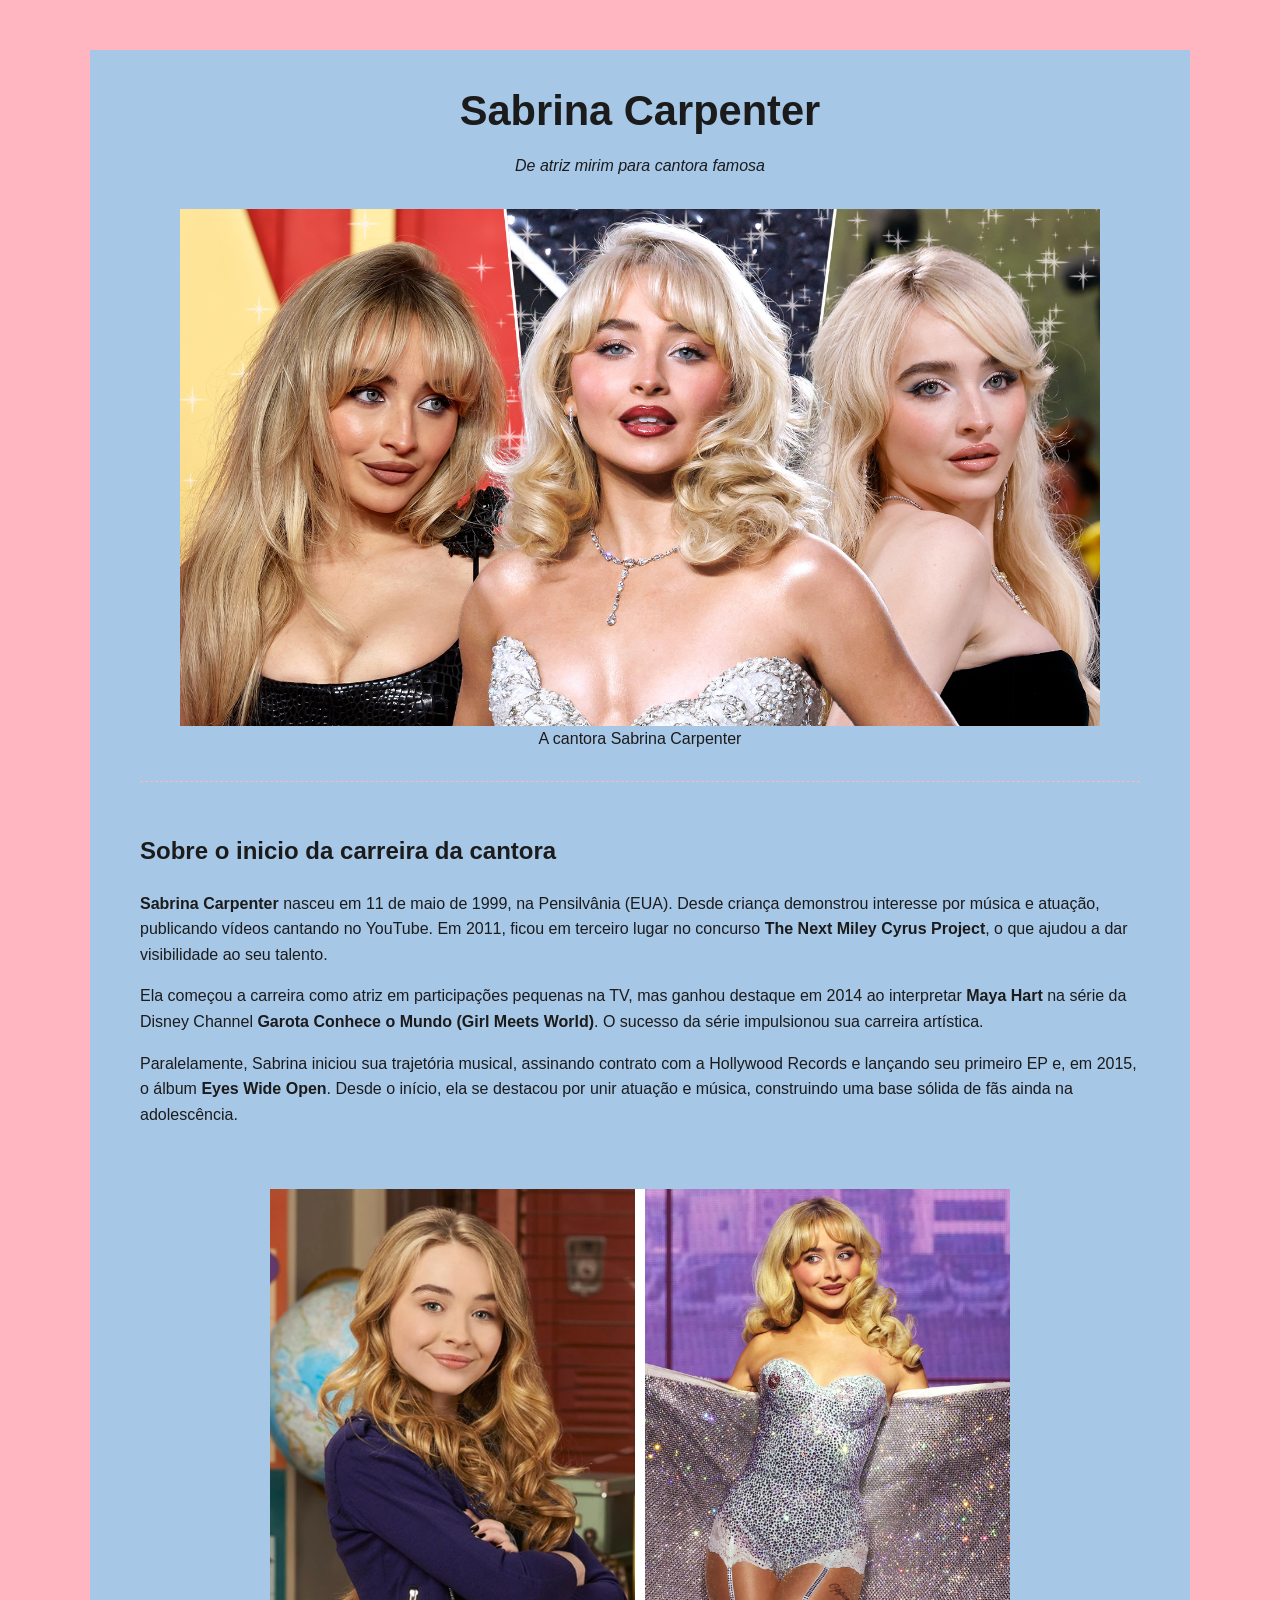
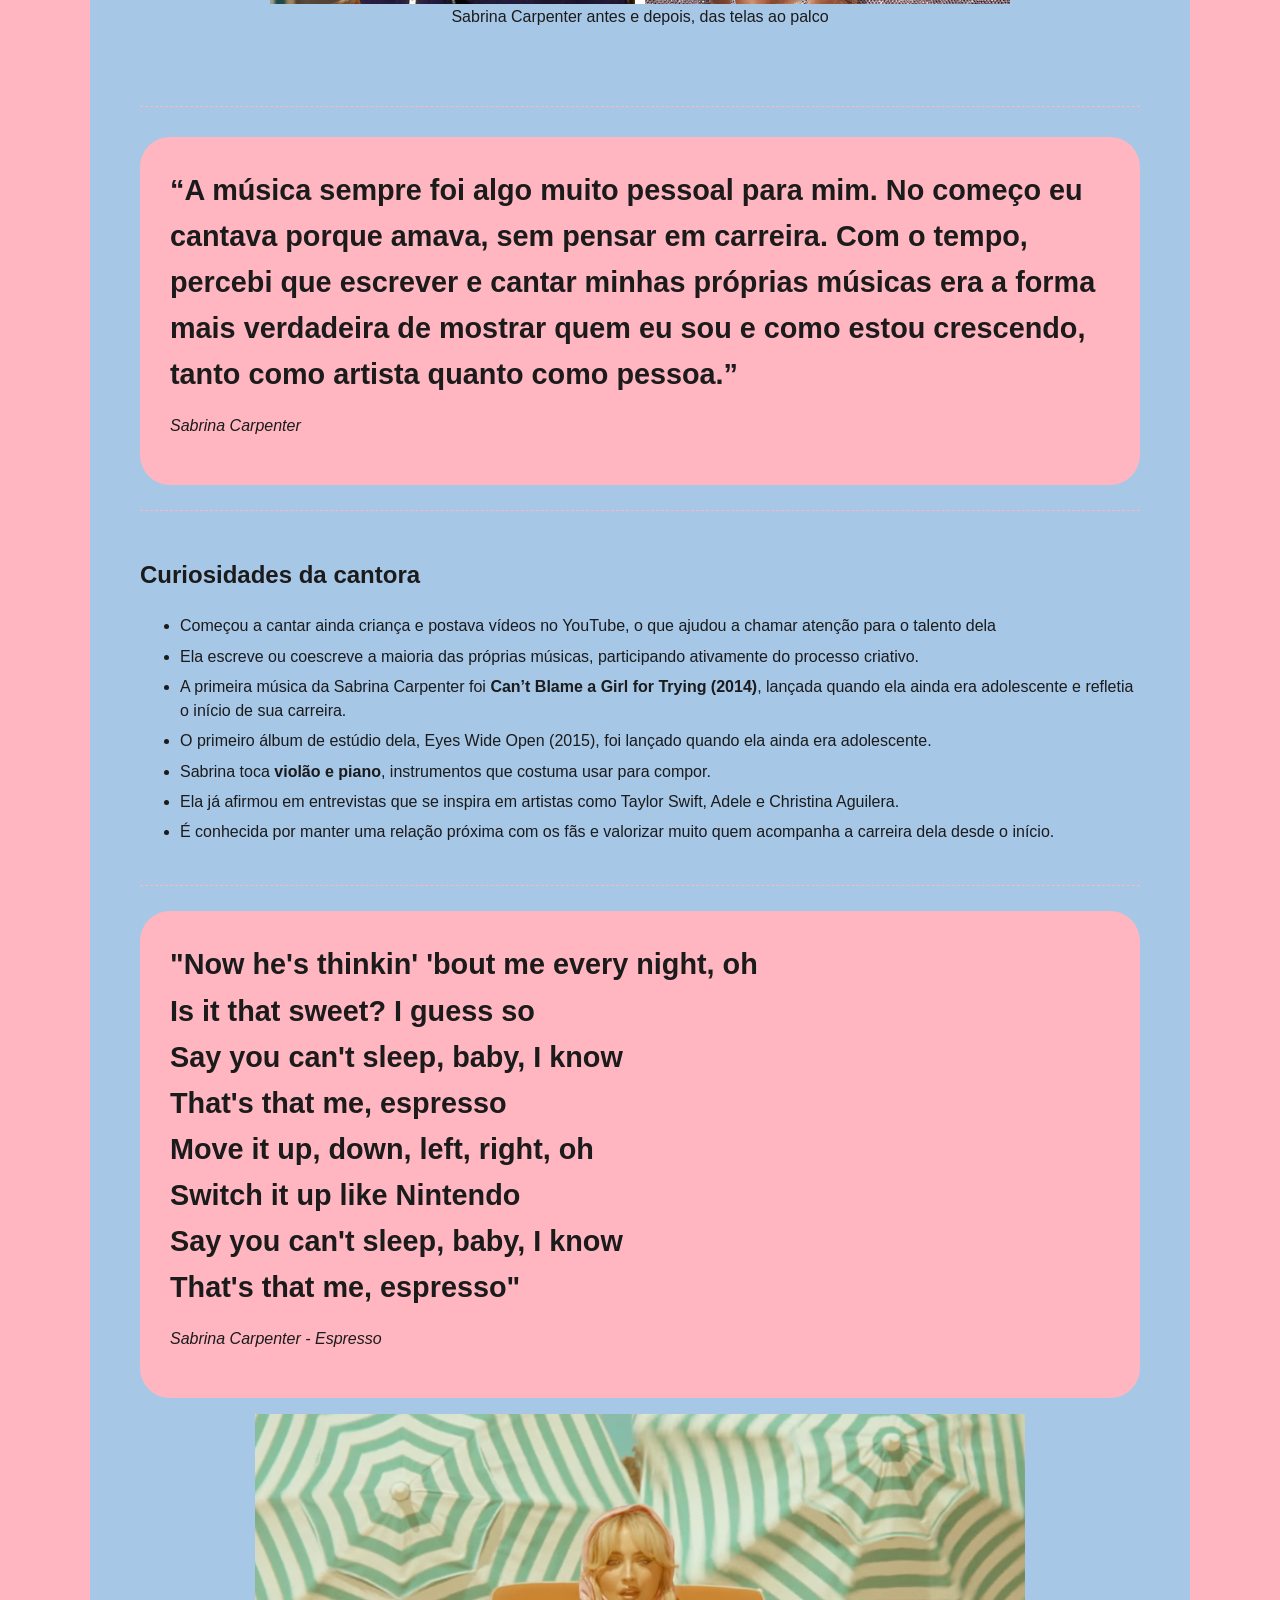
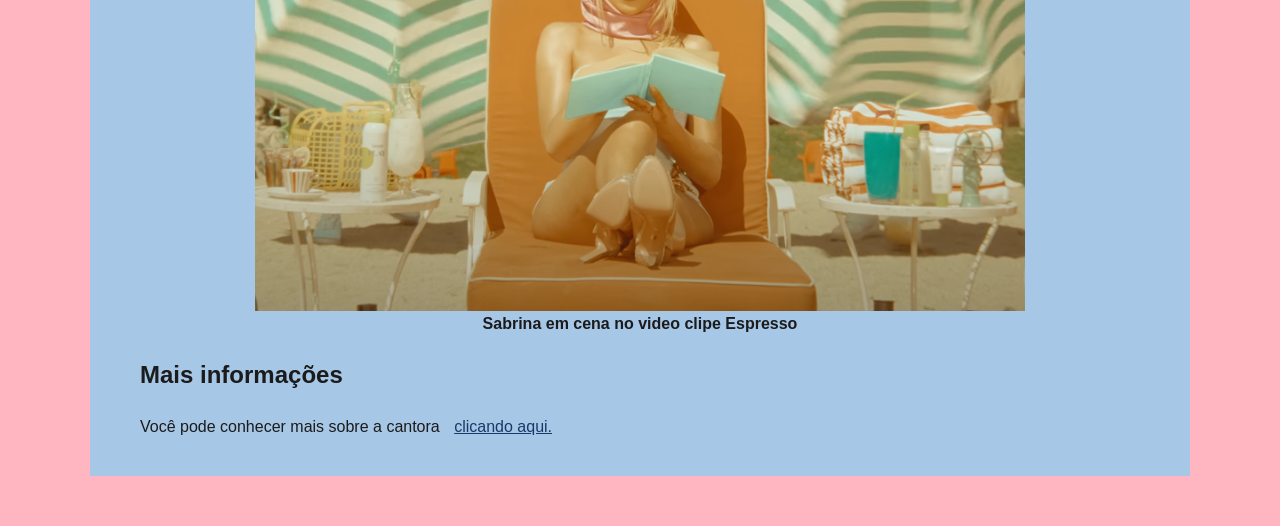
<file: index.html>
<!doctype html>
<html lang="pt-BR">
<head>
    <meta charset="UTF-8">
    <!-- Simplified viewport for better mobile compatibility and accessibility -->
    <meta name="viewport" content="width=device-width, initial-scale=1.0">
    <meta http-equiv="X-UA-Compatible" content="ie=edge">
    <title>Página de Tributo: Sabrina Carpenter</title>
    <link rel="stylesheet" href="CSS/styles.css">
</head>
<body>
    <div class="container">
        <!-- Cabeçalho -->
        <div class="header">
            <h1 class="main-title">Sabrina Carpenter</h1>
            <p class="main-paragraph">De atriz mirim para cantora famosa</p>
        </div>
        <!-- Imagem de destaque-->
        <div class="featured-image">
            <figure>
                <img src="img/Sabrina_4.jpg" alt="A cantora Sabrina Carpenter" loading="lazy">
                <figcaption>A cantora Sabrina Carpenter</figcaption>
            </figure>
        </div>
        <!-- Biográfia -->
        <div class="biography-container">
            <h2>Sobre o inicio da carreira da cantora</h2>
            <p>
                <span class="bold">Sabrina Carpenter</span> nasceu em 11 de maio de 1999, na Pensilvânia (EUA). Desde criança demonstrou interesse por música e atuação, publicando vídeos cantando no YouTube. Em 2011, ficou em terceiro lugar no concurso <span class="bold">The Next Miley Cyrus Project</span>, o que ajudou a dar visibilidade ao seu talento.
            </p>
            <p>
                Ela começou a carreira como atriz em participações pequenas na TV, mas ganhou destaque em 2014 ao interpretar <span class="bold">Maya Hart</span> na série da Disney Channel <span class="bold">Garota Conhece o Mundo (Girl Meets World)</span>. O sucesso da série impulsionou sua carreira artística.
            </p>
            <p>
                Paralelamente, Sabrina iniciou sua trajetória musical, assinando contrato com a Hollywood Records e lançando seu primeiro EP e, em 2015, o álbum <span class="bold">Eyes Wide Open</span>. Desde o início, ela se destacou por unir atuação e música, construindo uma base sólida de fãs ainda na adolescência.
            </p>
            <!-- Segunda Imagem -->
            <div class="img-biography">
                <figure>
                    <img src="img/Sabrina_2.webp" alt="Antes e depois" loading="lazy">
                    <figcaption>Sabrina Carpenter antes e depois, das telas ao palco</figcaption>
                </figure>
            </div>
        </div>

        <!-- Container de citação -->
        <div class="quotes-container">
            <blockquote>
                “A música sempre foi algo muito pessoal para mim. No começo eu cantava porque amava, sem pensar
                em carreira. Com o tempo, percebi que escrever e cantar minhas próprias músicas era a forma mais
                verdadeira de mostrar quem eu sou e como estou crescendo, tanto como artista quanto como pessoa.”
            </blockquote>
            <p>Sabrina Carpenter</p>
        </div>
        <!-- Curiosidades -->
        <div class="curiosities-container">
            <h2>Curiosidades da cantora</h2>
            <ul>
                <li>Começou a cantar ainda criança e postava vídeos no YouTube, o que ajudou a chamar atenção para o talento dela</li>
                <li>Ela escreve ou coescreve a maioria das próprias músicas, participando ativamente do processo criativo.</li>
                <li>A primeira música da Sabrina Carpenter foi <span class="bold">Can’t Blame a Girl for Trying (2014)</span>, lançada quando ela ainda era adolescente e refletia o início de sua carreira.</li>
                <li>O primeiro álbum de estúdio dela, Eyes Wide Open (2015), foi lançado quando ela ainda era adolescente.</li>
                <li>Sabrina toca <span class="bold">violão e piano</span>, instrumentos que costuma usar para compor.</li>
                <li>Ela já afirmou em entrevistas que se inspira em artistas como Taylor Swift, Adele e Christina Aguilera.</li>
                <li>É conhecida por manter uma relação próxima com os fãs e valorizar muito quem acompanha a carreira dela desde o início.</li>
            </ul>
        </div>
        <!-- Segunda citação -->
        <div class="quotes-container">
            <blockquote>
                "Now he's thinkin' 'bout me every night, oh <br />
                Is it that sweet? I guess so <br />
                Say you can't sleep, baby, I know <br />
                That's that me, espresso  <br />
                Move it up, down, left, right, oh <br />
                Switch it up like Nintendo <br />
                Say you can't sleep, baby, I know <br />
                That's that me, espresso" <br />
            </blockquote>
            <p>Sabrina Carpenter - Espresso</p>
        </div>
        <!-- Terceira imagem -->
        <div class="img-bold">
            <figure>
                <img src="img/Sabrina_3.png" alt="Cena do clipe Espresso" loading="lazy">
                <figcaption>Sabrina em cena no video clipe Espresso</figcaption>
            </figure>
        </div>
        <!-- Mais informações -->
        <div class="moreinfo-container">
            <h2>Mais informações</h2>
            <p>Você pode conhecer mais sobre a cantora <a href="https://pt.wikipedia.org/wiki/Sabrina_Carpenter">clicando aqui.</a></p>
        </div>
    </div>
</body>
</html>
</file>
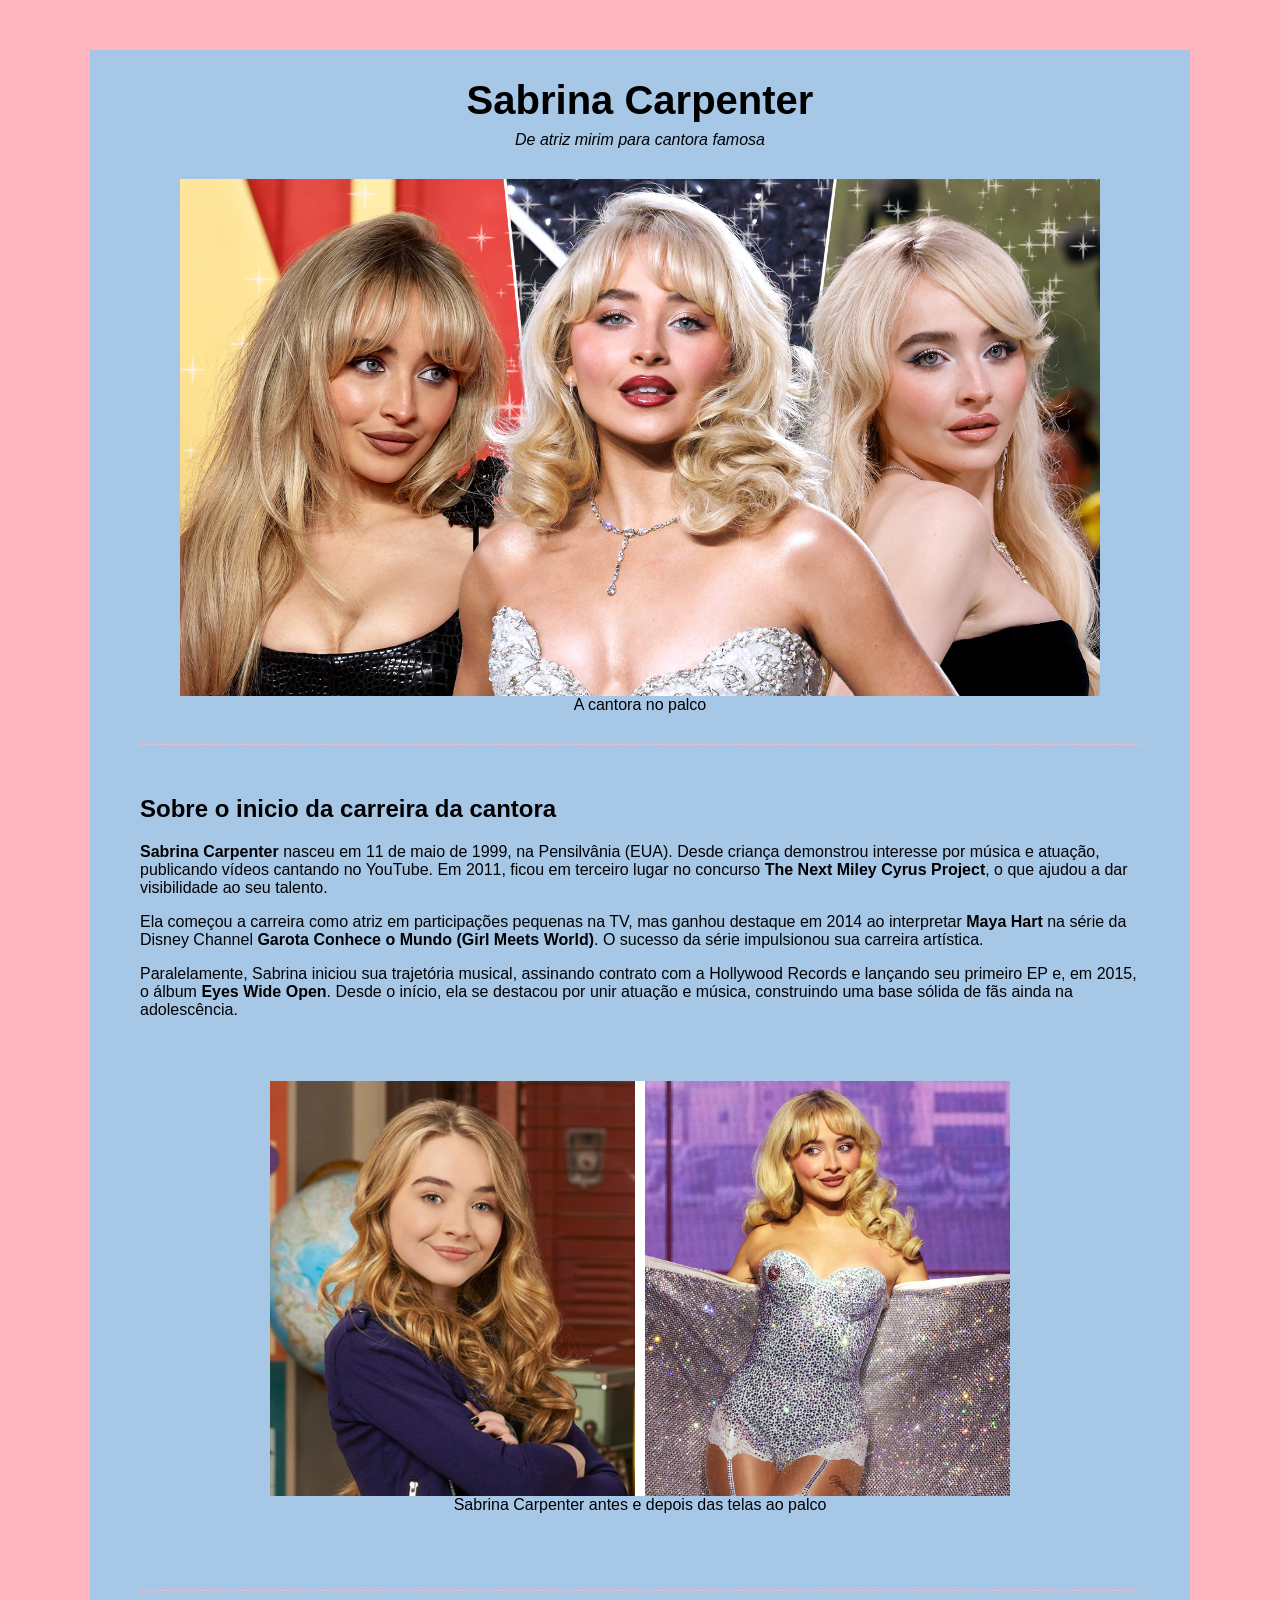
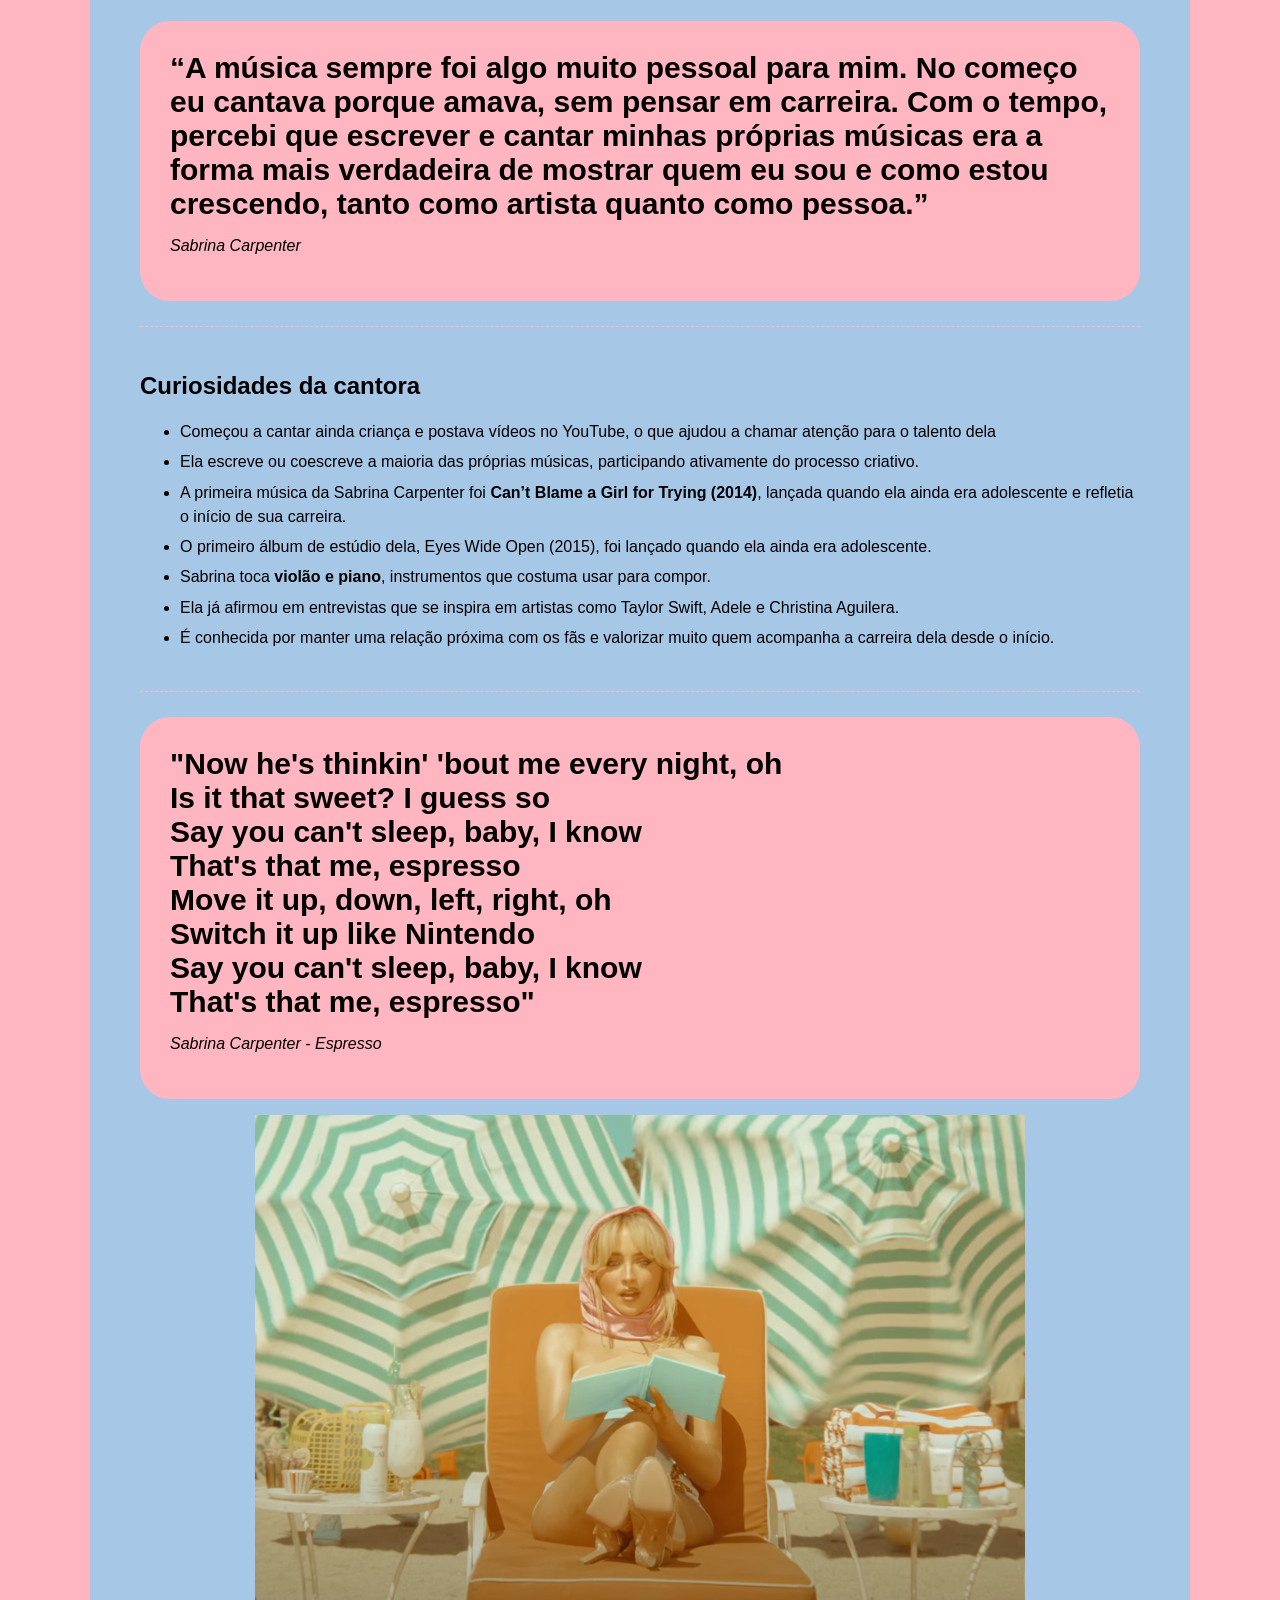
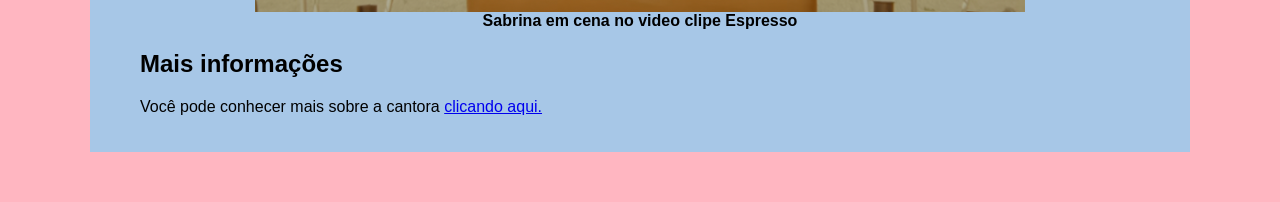
<file: github-pages-deploy-action-temp-deployment-folder/github-pages-deploy-action-temp-deployment-folder/github-pages-deploy-action-temp-deployment-folder/github-pages-deploy-action-temp-deployment-folder/index.html>
<!doctype html>
<html lang="en">
<head>
    <meta charset="UTF-8">
    <meta name="viewport"
          content="width=device-width, user-scalable=no, initial-scale=1.0, maximum-scale=1.0, minimum-scale=1.0">
    <meta http-equiv="X-UA-Compatible" content="ie=edge">
    <title>Página de Tributo: Sabrina Carpenter</title>
    <link rel="stylesheet" href="CSS/styles.css">
</head>
<body>
    <div class="container">
        <!-- Cabeçalho -->
        <div class="header">
            <h1 class="main-title">Sabrina Carpenter</h1>
            <p class="main-paragraph">De atriz mirim para cantora famosa</p>
        </div>
        <!-- Imagem de destaque-->
        <div class="featured-image">
            <figure>
                <img src="img/Sabrina_4.jpg" alt="A cantora Sabrina Carpenter">
                <figcaption>A cantora no palco</figcaption>
            </figure>
        </div>
        <!-- Biográfia -->
        <div class="biography-container">
            <h2>Sobre o inicio da carreira da cantora</h2>
            <p>
                <span class="bold">Sabrina Carpenter</span> nasceu em 11 de maio de 1999, na Pensilvânia (EUA). Desde criança demonstrou interesse por música e atuação, publicando vídeos cantando no YouTube. Em 2011, ficou em terceiro lugar no concurso <span class="bold">The Next Miley Cyrus Project</span>, o que ajudou a dar visibilidade ao seu talento.
            </p>
            <p>
                Ela começou a carreira como atriz em participações pequenas na TV, mas ganhou destaque em 2014 ao interpretar <span class="bold">Maya Hart</span> na série da Disney Channel <span class="bold">Garota Conhece o Mundo (Girl Meets World)</span>. O sucesso da série impulsionou sua carreira artística.
            </p>
            <p>
                Paralelamente, Sabrina iniciou sua trajetória musical, assinando contrato com a Hollywood Records e lançando seu primeiro EP e, em 2015, o álbum <span class="bold">Eyes Wide Open</span>. Desde o início, ela se destacou por unir atuação e música, construindo uma base sólida de fãs ainda na adolescência.
            </p>
            <!-- Segunda Imagem -->
            <div class="img-biography">
                <figure>
                    <img src="img/Sabrina_2.webp" alt="Antes e depois">
                    <figcaption>Sabrina Carpenter antes e depois das telas ao palco</figcaption>
                </figure>
            </div>
        </div>

        <!-- Container de citação -->
        <div class="quotes-container">
            <blockquote>
                “A música sempre foi algo muito pessoal para mim. No começo eu cantava porque amava, sem pensar
                em carreira. Com o tempo, percebi que escrever e cantar minhas próprias músicas era a forma mais
                verdadeira de mostrar quem eu sou e como estou crescendo, tanto como artista quanto como pessoa.”
            </blockquote>
            <p>Sabrina Carpenter</p>
        </div>
        <!-- Curiosidades -->
        <div class="curiosities-container">
            <h2>Curiosidades da cantora</h2>
            <ul>
                <li>Começou a cantar ainda criança e postava vídeos no YouTube, o que ajudou a chamar atenção para o talento dela</li>
                <li>Ela escreve ou coescreve a maioria das próprias músicas, participando ativamente do processo criativo.</li>
                <li>A primeira música da Sabrina Carpenter foi <span class="bold">Can’t Blame a Girl for Trying (2014)</span>, lançada quando ela ainda era adolescente e refletia o início de sua carreira.</li>
                <li>O primeiro álbum de estúdio dela, Eyes Wide Open (2015), foi lançado quando ela ainda era adolescente.</li>
                <li>Sabrina toca <span class="bold">violão e piano</span>, instrumentos que costuma usar para compor.</li>
                <li>Ela já afirmou em entrevistas que se inspira em artistas como Taylor Swift, Adele e Christina Aguilera.</li>
                <li>É conhecida por manter uma relação próxima com os fãs e valorizar muito quem acompanha a carreira dela desde o início.</li>
            </ul>
        </div>
        <!-- Segunda citação -->
        <div class="quotes-container">
            <blockquote>
                "Now he's thinkin' 'bout me every night, oh <br />
                Is it that sweet? I guess so <br />
                Say you can't sleep, baby, I know <br />
                That's that me, espresso  <br />
                Move it up, down, left, right, oh <br />
                Switch it up like Nintendo <br />
                Say you can't sleep, baby, I know <br />
                That's that me, espresso" <br />
            </blockquote>
            <p>Sabrina Carpenter - Espresso</p>
        </div>
        <!-- Terceira imagem -->
        <div class="img-bold">
            <figure>
                <img src="img/Sabrina_3.png" alt="Cena do clipe Espresso">
                <figcaption>Sabrina em cena no video clipe Espresso</figcaption>
            </figure>
        </div>
        <!-- Mais informações -->
        <div class="moreinfo-container">
            <h2>Mais informações</h2>
            <p>Você pode conhecer mais sobre a cantora <a href="https://pt.wikipedia.org/wiki/Sabrina_Carpenter">clicando aqui.</a></p>
        </div>
    </div>
</body>
</html>
</file>
<file: CSS/styles.css>
html{
    box-sizing: border-box;
    font-family: helvetica, Arial, sans-serif;
    background-color: lightpink;
}
*, *::before, *::after { box-sizing: inherit; }

.container{
    max-width: 1100px;
    background-color: #A7C7E7;
    position: relative;
    margin: 50px auto;
    padding: 20px 50px;
}

.bold{
    font-weight: bold;
}

/* header */
.header{
    text-align: center;
}

.main-title{
    font-size: clamp(1.5rem, 4vw, 2.6rem);
    margin: 0.2em 0;
}

.main-paragraph{
    font-style: italic;
    margin: 0 0 0.6em 0;
}

/* Make images fluid and centered */
img{ max-width:100%; height:auto; display:block; margin-left:auto; margin-right:auto; }

/* Imagem destaque*/
.featured-image{
    text-align: center;
    margin-top: 30px;
}

.featured-image img {
    /* avoid fixed large widths so images scale on mobile */
    max-width: 100%;
    height: auto;
}

/* Biografia */
.biography-container{
    padding: 30px 0px;
    margin: 30px 0px;
    border-top: 1px dashed lightpink;
    border-bottom: 1px dashed lightpink;
}
.img-biography{
    text-align: center;
    padding: 30px;
}

/* Quotes*/
.quotes-container{
    background-color: lightpink;
    padding: 30px;
    border-radius: 30px;
}

.quotes-container blockquote{
    font-weight: bold;
    font-size: clamp(1rem, 3.2vw, 1.8rem);
    margin: 0 0 0.5em 0;
}

.quotes-container p{
    font-style: italic;
}

/* Curiosidades (fix typo) */
.curiosities-container{
    padding: 25px 0px;
    margin: 25px 0px;
    border-top: 1px dashed lightpink;
    border-bottom: 1px dashed lightpink;
}

.curiosities-container li{
    line-height: 1.5;
    margin-bottom: 0.4em;
}

/* Imagem bold*/
.img-bold{
    font-weight: bold;
    text-align: center;
}

/* Improve typography and touch targets */
body { color: #1b1b1b; line-height: 1.6; }
a { color: #1a3967; text-decoration: underline; }
a:focus, a:hover { color: #0b2548; outline: none; }

/* Larger tap targets for small screens */
button, a { padding: 8px 10px; }

/* Make the container full width on very small devices */
@media (max-width: 420px) {
    html { font-size: 15px; }
    .container { width: calc(100% - 24px); margin: 12px; padding: 12px; }
    .main-title { font-size: 22px; }
    .quotes-container blockquote { font-size: 18px; }
}

/* Responsive adjustments */
@media (max-width: 992px) {
    .container { padding: 18px 30px; margin: 30px auto; }
    .main-title { font-size: 34px; }
    .quotes-container blockquote { font-size: 24px; }
}

@media (max-width: 768px) {
    .container { padding: 15px 18px; margin: 18px auto; }
    .main-title { font-size: 28px; }
    .main-paragraph { font-size: 15px; }
    .quotes-container { padding: 18px; }
    .quotes-container blockquote { font-size: 20px; }
    .biography-container { padding: 18px 0; }
}
</file>
<file: github-pages-deploy-action-temp-deployment-folder/github-pages-deploy-action-temp-deployment-folder/github-pages-deploy-action-temp-deployment-folder/github-pages-deploy-action-temp-deployment-folder/CSS/styles.css>
html{
    box-sizing: border-box;
    font-family: helvetica, Arial, sans-serif;
    background-color: lightpink;
}
*, *::before, *::after { box-sizing: inherit; }

.container{
    max-width: 1100px;
    background-color: #A7C7E7;
    position: relative;
    margin: 50px auto;
    padding: 20px 50px;
}

.bold{
    font-weight: bold;
}

/* header */
.header{
    text-align: center;
}

.main-title{
    font-size: 40px;
    margin: 0.2em 0;
}

.main-paragraph{
    font-style: italic;
    margin: 0 0 0.6em 0;
}

/* Make images fluid and centered */
img{ max-width:100%; height:auto; display:block; margin-left:auto; margin-right:auto; }

/* Imagem destaque*/
.featured-image{
    text-align: center;
    margin-top: 30px;
}

.featured-image img {
    /* avoid fixed large widths so images scale on mobile */
    max-width: 100%;
    height: auto;
}

/* Biografia */
.biography-container{
    padding: 30px 0px;
    margin: 30px 0px;
    border-top: 1px dashed lightpink;
    border-bottom: 1px dashed lightpink;
}
.img-biography{
    text-align: center;
    padding: 30px;
}

/* Quotes*/
.quotes-container{
    background-color: lightpink;
    padding: 30px;
    border-radius: 30px;
}

.quotes-container blockquote{
    font-weight: bold;
    font-size: 30px;
    margin: 0 0 0.5em 0;
}

.quotes-container p{
    font-style: italic;
}

/* Curiosidades (fix typo) */
.curiosities-container{
    padding: 25px 0px;
    margin: 25px 0px;
    border-top: 1px dashed lightpink;
    border-bottom: 1px dashed lightpink;
}

.curiosities-container li{
    line-height: 1.5;
    margin-bottom: 0.4em;
}

/* Imagem bold*/
.img-bold{
    font-weight: bold;
    text-align: center;
}

/* Responsive adjustments */
@media (max-width: 992px) {
    .container { padding: 18px 30px; margin: 30px auto; }
    .main-title { font-size: 34px; }
    .quotes-container blockquote { font-size: 24px; }
}

@media (max-width: 768px) {
    .container { padding: 15px 18px; margin: 18px auto; }
    .main-title { font-size: 28px; }
    .main-paragraph { font-size: 15px; }
    .quotes-container { padding: 18px; }
    .quotes-container blockquote { font-size: 20px; }
    .biography-container { padding: 18px 0; }
}

@media (max-width: 420px) {
    html { font-size: 15px; }
    .container { margin: 12px; padding: 12px; }
    .main-title { font-size: 22px; }
    .quotes-container blockquote { font-size: 18px; }
}
</file>
